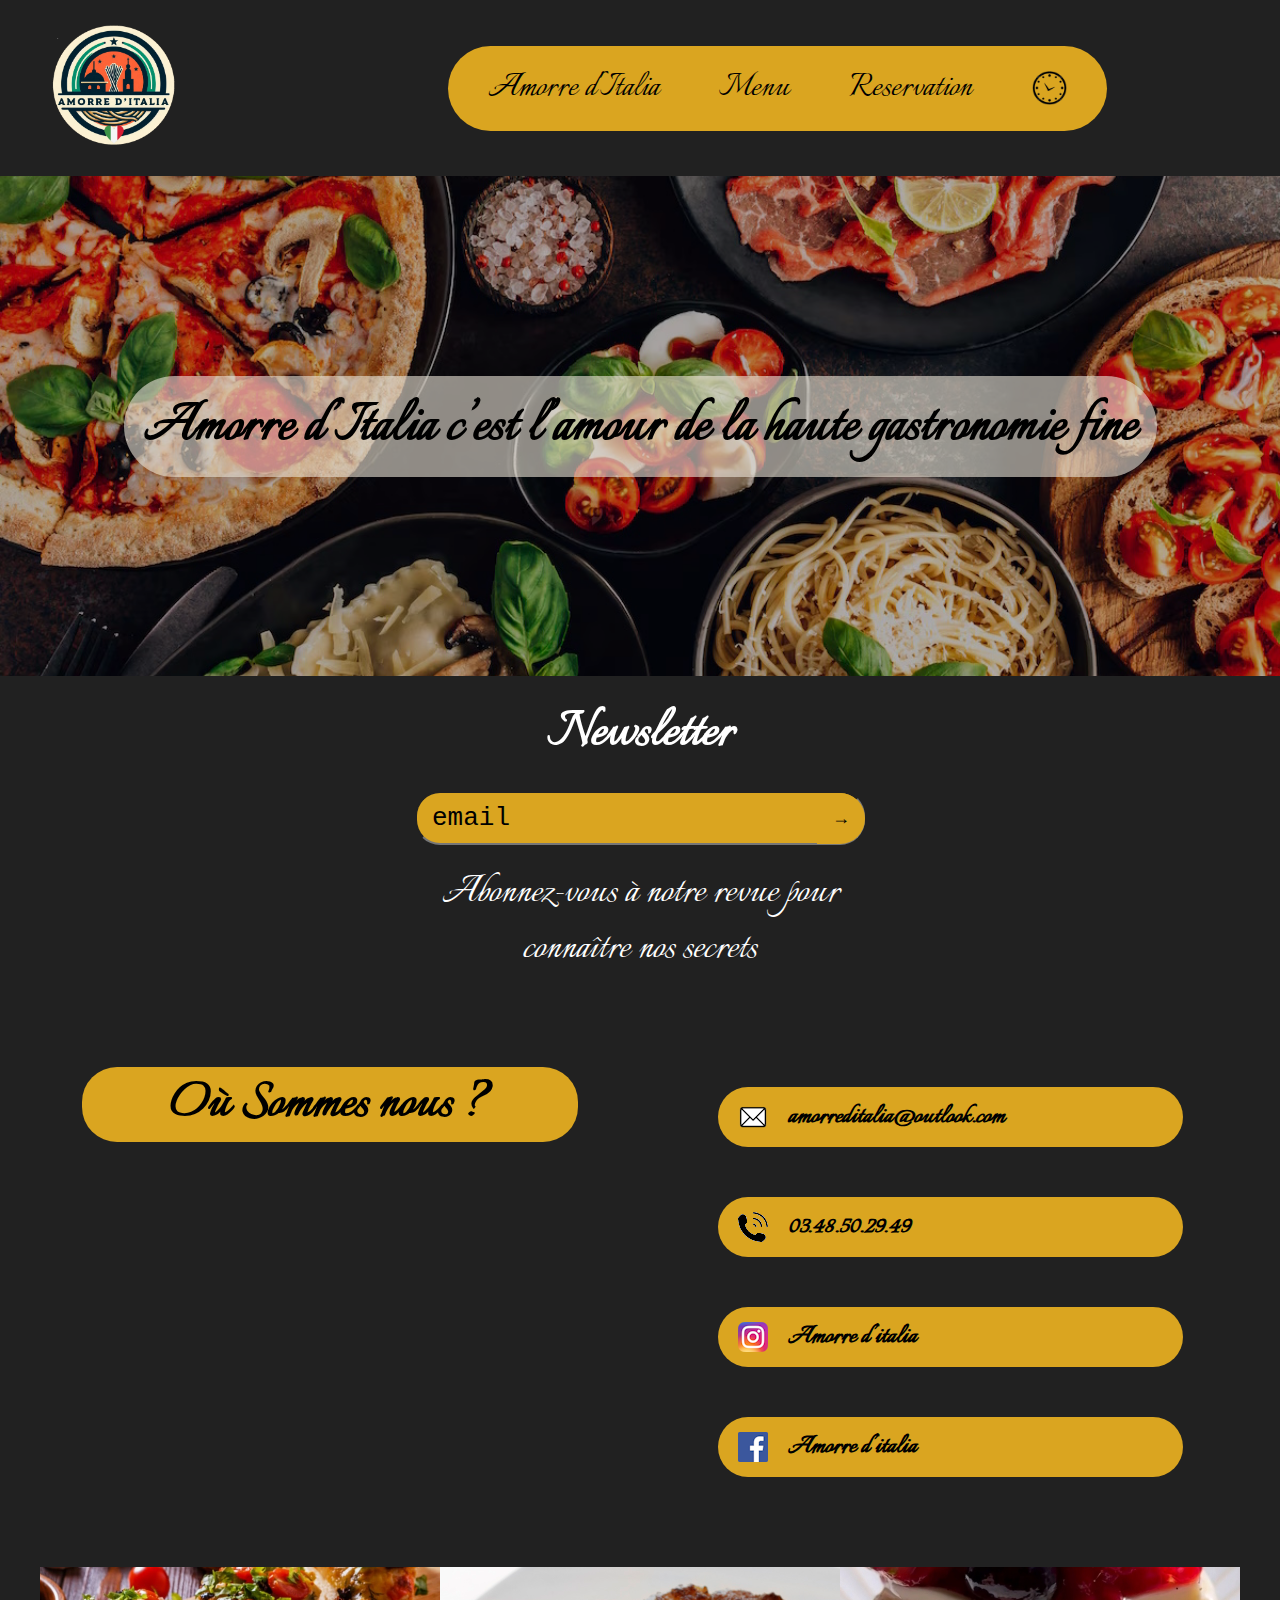
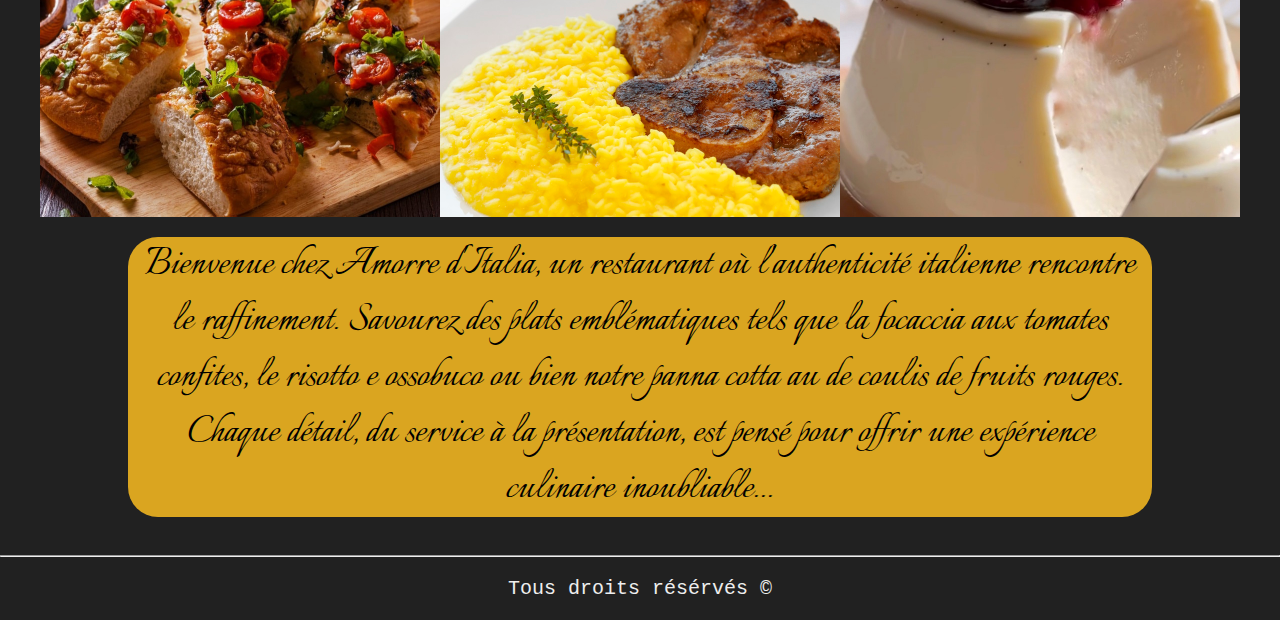
<file: index.html>
<!DOCTYPE html>
<html lang="en">

<head>
    <meta charset="UTF-8">
    <script async src="https://pagead2.googlesyndication.com/pagead/js/adsbygoogle.js?client=ca-pub-5502036988335568"
     crossorigin="anonymous"></script>
    <meta name="viewport" content="width=device-width, initial-scale=1.0">
    <link rel="stylesheet" href="css/index.css">
    <link rel="icon" href="img/logo.png" type="image/png">
    <title>Politique de Confidentialité</title>
</head>

<body>
    <header>
        <div class="logo"><a href="index.html"><img src="img/logo.png"></a></div>
        <div class="nav">
            <ul>
                <li><a href="index.html">Amorre d'Italia</a></li>
                <li><a href="menu.html">Menu</a></li>
                <li><a href="#" id="openModal">Reservation</a></li>
                <li><a href="#" id="horairesLink"><img src="img/horaires.png" class="horaire" alt="hotaires"></a></li>
            </ul>
        </div>

        <div id="reservationModal" class="modal">
            <div class="modal-content">
                <div class="x"><span class="close">&times;</span></div>
                <h2>Réserver une table</h2>
                <form id="reservationForm">
                    <label for="datetime">Choisissez une date et une heure:</label><br>
                    <input type="datetime-local" id="datetime" name="datetime"><br><br>
                    <button type="submit">Valider</button>
                </form>
            </div>
        </div>

        <div id="horairesPopup" class="popup">
            <p><strong>Horaires d'ouverture:</strong></p>
            <p>Lundi - Vendredi: <br> 11h - 22h</p>
            <p>Samedi: <br> 12h - 23h</p>
            <p>Dimanche: <br> 12h - 21h</p>
        </div>

        <div class="slider">
            <div class="slides">
                <div class="slide">
                    <img src="img/slide.jpg" alt="Image 1">
                    <h2>Amorre d’Italia c’est l’amour de la haute gastronomie fine</h2>
                </div>
                <div class="slide">
                    <img src="img/slide2.jpg" alt="Image 2">
                    <h2>Amore d'Italia c'est l'amour des produits frais et de qualité</h2>
                </div>
                <div class="slide">
                    <img src="img/slide3.jpg" alt="Image 3">
                    <h2>Amorre d'Italia c'est l'amour d'une très bonne experience culinaire</h2>
                </div>
            </div>
        </div>
    </header>

    <div class="newsletter">
        <h3>Newsletter</h3>
        
        <form action="submit">
            <div class="group">
                <input type="email" id="email" name="email" placeholder="email" required>
                <button>→</button>
            </div>
            <p class="np">Abonnez-vous à notre revue pour connaître nos secrets</p>
        </form>

    </div>

    <div class="page">
        <div class="map">
            <h2>Où Sommes nous ?</h2>
            <iframe
                src="https://www.google.com/maps/embed?pb=!1m18!1m12!1m3!1d972.6892746750551!2d3.170737899906965!3d50.69465950077508!2m3!1f0!2f0!3f0!3m2!1i1024!2i768!4f13.1!3m3!1m2!1s0x47c328e93b82d557%3A0x8884df0eb1ac375f!2s3%20Rue%20des%20%C3%89coles%2C%2059100%20Roubaix!5e1!3m2!1sfr!2sfr!4v1720720588240!5m2!1sfr!2sfr">
            </iframe>
        </div>
        <div class="social">
            <a href="mailto:amorreditalia@outlook.com">
                <h3><img src="img\mail.png"> amorreditalia@outlook.com</h3>
            </a>
            <a href="tel:+3348502949">
                <h3><img src="img/tel.png"> 03.48.50.29.49</h3>
            </a>
            <a href="https://www.instagram.com/amorreditalia" target="_blank">
                <h3><img src="img/ig.png">Amorre d’italia</h3>
            </a>
            <a href="https://www.facebook.com/amorreditalia" target="_blank">
                <h3><img src="img/fb.png">Amorre d’italia</h3>
            </a>
        </div>
    </div>
    <div class="galerie">
        <div class="plats">
            <img src="img/focacia.jpg" alt="Image 1" class="imgplat">
            <img src="img/risoto.jpg" alt="Image 2" >
            <img src="img/panna.jpg" alt="Image 3" class="imgplat">
        </div>
        <div class="description">
            Bienvenue chez Amorre d'Italia, un restaurant où l'authenticité italienne rencontre le raffinement. 
            Savourez des plats emblématiques tels que la focaccia aux tomates confites, le risotto e ossobuco ou bien notre 
            panna cotta au de coulis de fruits rouges. Chaque détail, du service à 
            la présentation, est pensé pour offrir une expérience culinaire inoubliable...
        </div>
    </div>
    <script src="js/index.js"></script>
</body>
<footer>
    <hr>
    <div class="p">
        Tous droits résérvés ©
    </div>
    <div>
        <a href=""></a>
    </div>
</footer>

</html>
</file>
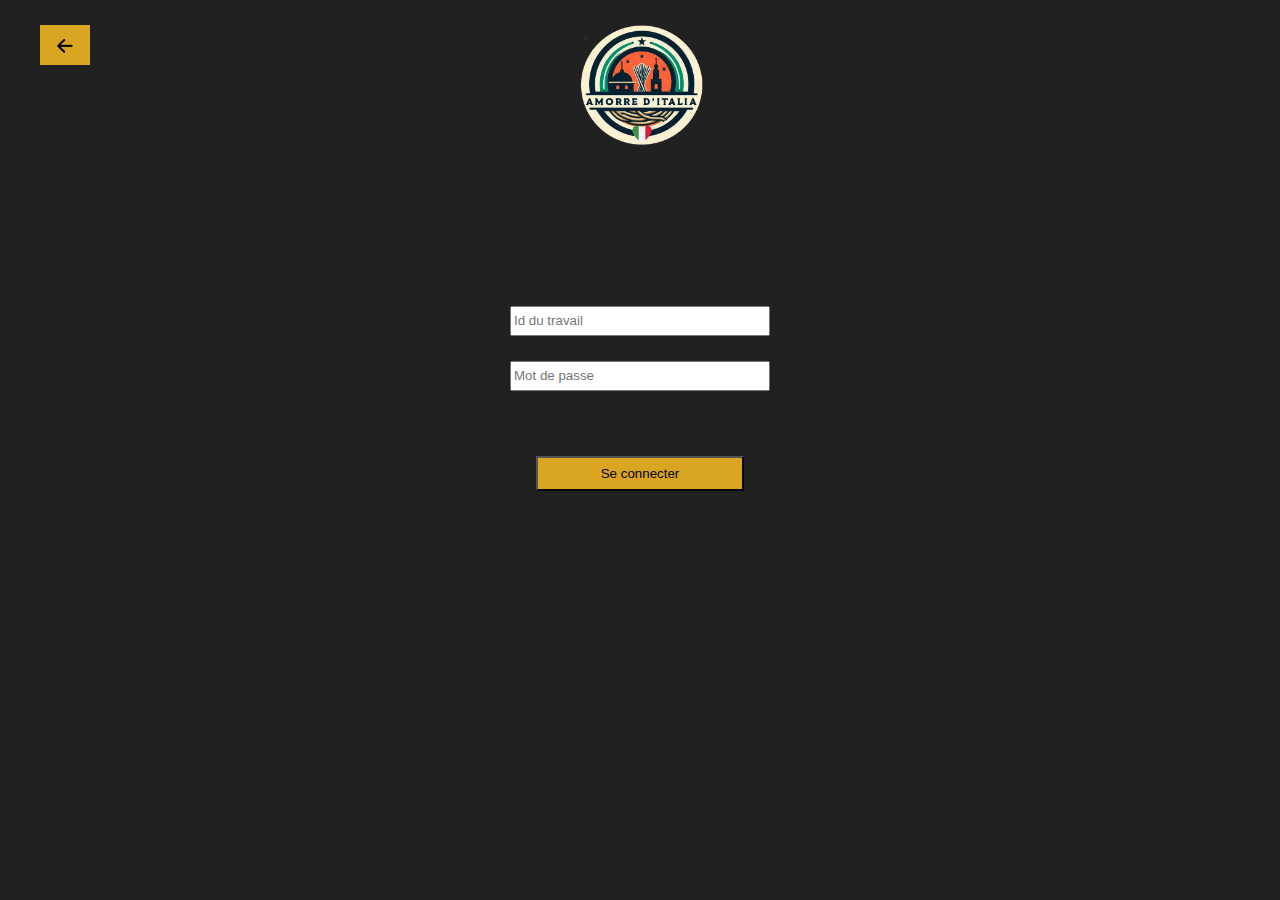
<file: connexion.html>
<!DOCTYPE html>
<html lang="en">

<head>
    <meta charset="UTF-8">
    <meta name="viewport" content="width=device-width, initial-scale=1.0">
    <link rel="stylesheet" href="css\connexion.css">
    <link rel="icon" href="img/logo.png" type="imglogo.png">
    <title>Amorre d'Italia</title>
</head>

<body>
    <header>
        <a href="index.html" class="arriere"><img src="img/arriere.png" alt="arriere"></a>
        <div class="logo"><a href="index.html"><img src="img/logo.png"></div></a>

    </header>
    <div>

    </div>
    <div class="page">

        <form action="/ton-action-de-connexion" method="post">
            <div class="form-group">
                <input type="email" id="identifiant" name="identifiant" placeholder="Id du travail" required>
            </div>
            <div class="form-group">
                <input type="password" id="motdepasse" name="motdepasse" placeholder="Mot de passe" required>
            </div>
            <button type="submit">Se connecter</button>
        </form>

    </div>
</body>

</html>
</file>
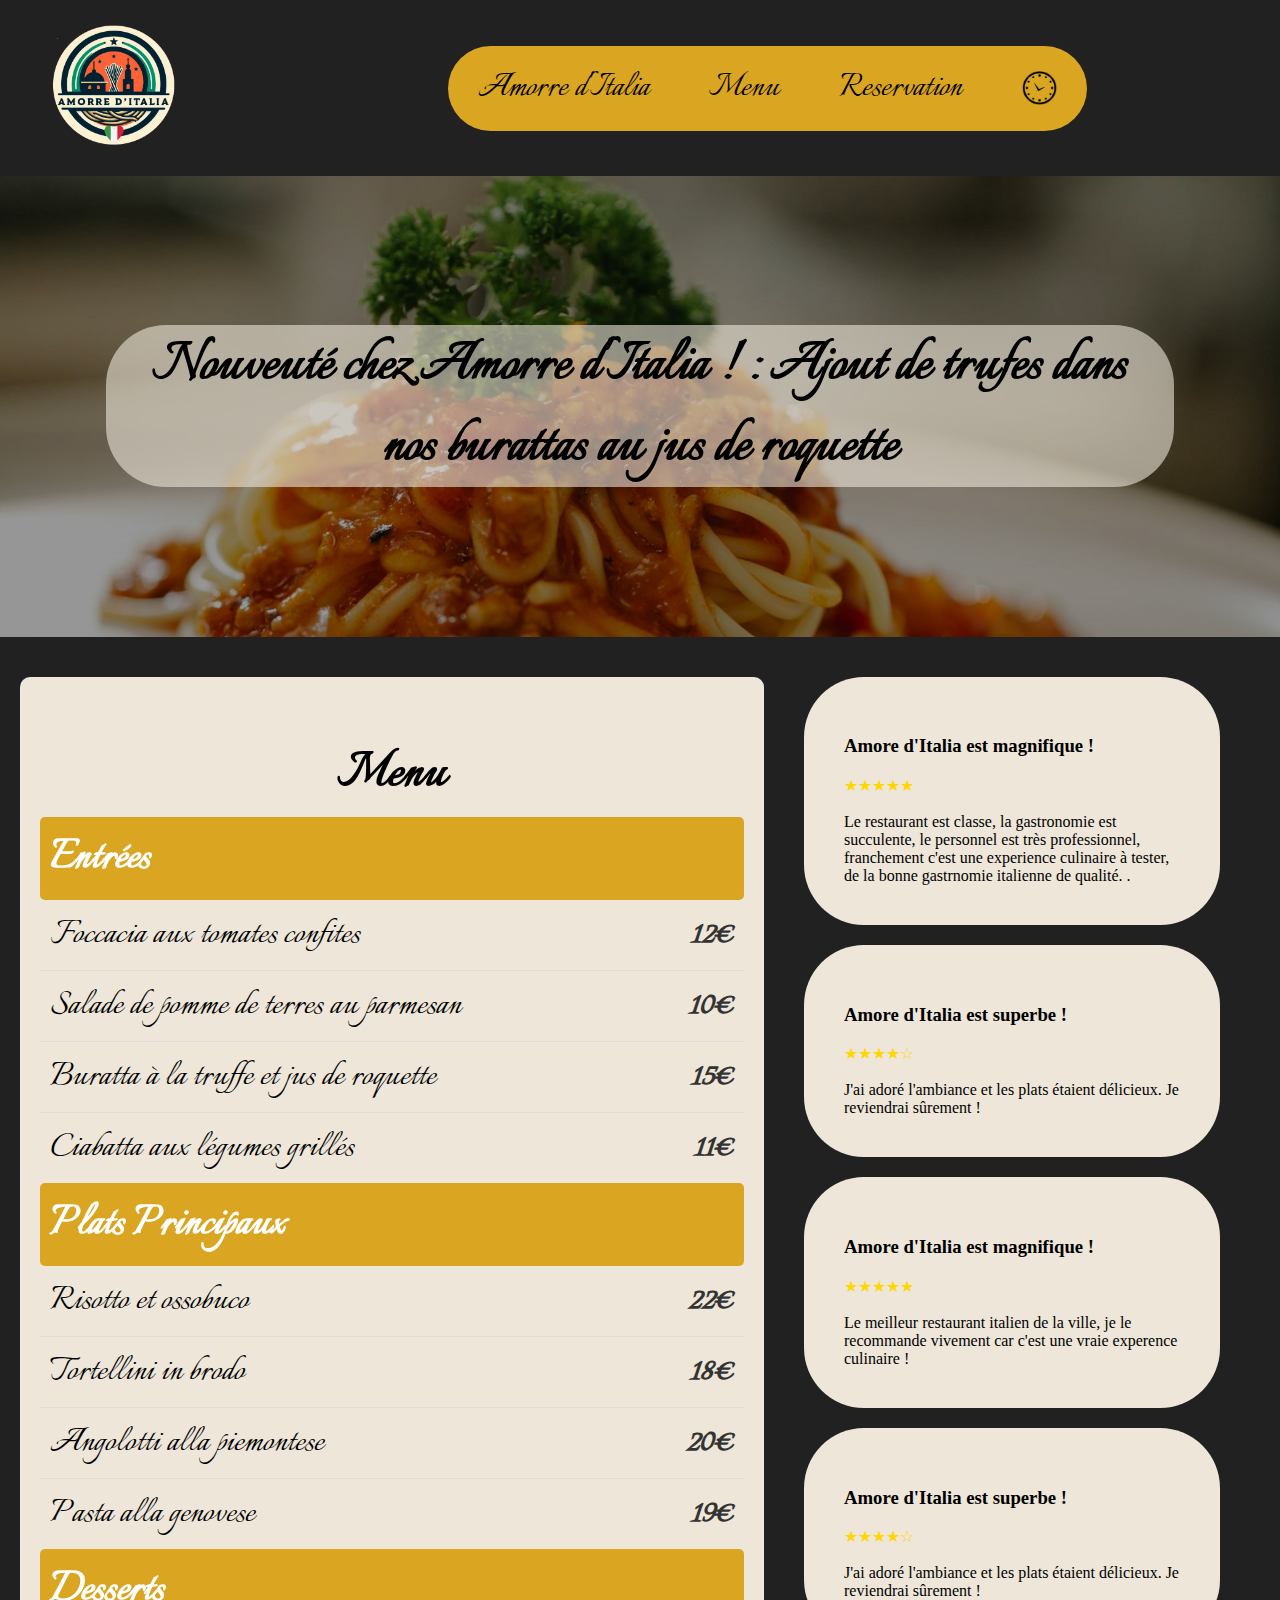
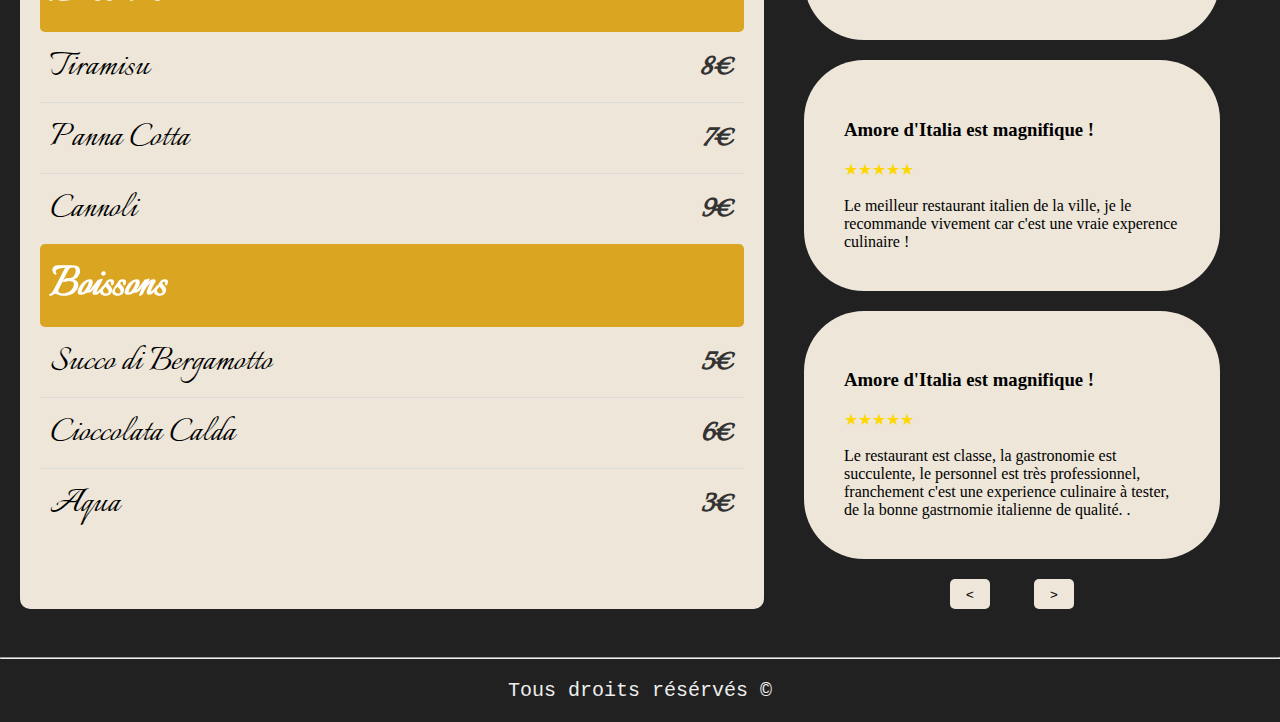
<file: menu.html>
<!DOCTYPE html>
<html lang="en">

<head>
    <meta charset="UTF-8">
    <meta name="viewport" content="width=device-width, initial-scale=1.0">
    <link rel="stylesheet" href="css/menu.css">
    <link rel="icon" href="img/logo.png" type="imglogo.png">
    <title>Amorre d'Italia</title>
</head>

<body>
    <header>
        <div class="logo"><a href="index.html"><img src="img/logo.png"></a></div>
        <div class="nav">
            <ul>
                <li><a href="index.html">Amorre d'Italia</a></li>
                <li><a href="menu.html">Menu</a></li>
                <li><a href="#" id="openModal">Reservation</a></li>
                <li><a href="#" id="horairesLink"><img src="img/horaires.png" class="horaire" alt="hotaires"></a></li>
            </ul>
        </div>
        <div id="reservationModal" class="modal">
            <div class="modal-content">
                <div class="x"><span class="close">&times;</span></div>
                <h2>Réserver une table</h2>
                <form id="reservationForm">
                    <label for="datetime">Choisissez une date et une heure:</label><br>
                    <input type="datetime-local" id="datetime" name="datetime"><br><br>
                    <button type="submit">Valider</button>
                </form>
            </div>
        </div>

        <div id="horairesPopup" class="popup">
            <p><strong>Horaires d'ouverture:</strong></p>
            <p>Lundi - Vendredi: <br> 11h - 22h</p>
            <p>Samedi: <br> 12h - 23h</p>
            <p>Dimanche: <br> 12h - 21h</p>
        </div>

    </header>
    <div class="banniere">
        <h1>Nouveuté chez Amorre d'Italia ! : Ajout de trufes dans nos burattas au jus de roquette</h1>
    </div>
    <div class="page">
        <div class="menu">
            <h1>Menu</h1>
            <div class="menu-section">
                <h2>Entrées</h2>
                <ul>
                    <li><span>Foccacia aux tomates confites</span><span class="price">12€</span></li>
                    <li><span>Salade de pomme de terres au parmesan</span><span class="price">10€</span></li>
                    <li><span>Buratta à la truffe et jus de roquette</span><span class="price">15€</span></li>
                    <li><span>Ciabatta aux légumes grillés</span><span class="price">11€</span></li>
                </ul>
            </div>
            <div class="menu-section">
                <h2>Plats Principaux</h2>
                <ul>
                    <li><span>Risotto et ossobuco</span><span class="price">22€</span></li>
                    <li><span>Tortellini in brodo</span><span class="price">18€</span></li>
                    <li><span>Angolotti alla piemontese</span><span class="price">20€</span></li>
                    <li><span>Pasta alla genovese</span><span class="price">19€</span></li>
                </ul>
            </div>
            <div class="menu-section">
                <h2>Desserts</h2>
                <ul>
                    <li><span>Tiramisu</span><span class="price">8€</span></li>
                    <li><span>Panna Cotta</span><span class="price">7€</span></li>
                    <li><span>Cannoli</span><span class="price">9€</span></li>
                </ul>
            </div>
            <div class="menu-section">
                <h2>Boissons</h2>
                <ul>
                    <li><span>Succo di Bergamotto</span><span class="price">5€</span></li>
                    <li><span>Cioccolata Calda</span><span class="price">6€</span></li>
                    <li><span>Aqua</span><span class="price">3€</span></li>
                </ul>
            </div>
        </div>
        
        
        <div class="content">
            <div class="review">
                <h3>Amore d'Italia est magnifique !</h3>
                <div class="stars">★★★★★</div><br>
                <div class="review-text">Le restaurant est classe, la gastronomie est succulente, le personnel est très professionnel, franchement c'est une experience culinaire à tester, de la bonne gastrnomie italienne de qualité. .</div>
            </div>
            <div class="review">
                <h3>Amore d'Italia est superbe !</h3>
                <div class="stars">★★★★☆</div><br>
                <div class="review-text">J'ai adoré l'ambiance et les plats étaient délicieux. Je reviendrai sûrement !</div>
            </div>
            <div class="review">
                <h3>Amore d'Italia est magnifique !</h3>
                <div class="stars">★★★★★</div><br>
                <div class="review-text">Le meilleur restaurant italien de la ville, je le recommande vivement car c'est une vraie experence culinaire !</div>
            </div>
            <div class="review">
                <h3>Amore d'Italia est superbe !</h3>
                <div class="stars">★★★★☆</div><br>
                <div class="review-text">J'ai adoré l'ambiance et les plats étaient délicieux. Je reviendrai sûrement !</div>
            </div>
            <div class="review">
                <h3>Amore d'Italia est magnifique !</h3>
                <div class="stars">★★★★★</div><br>
                <div class="review-text">Le meilleur restaurant italien de la ville, je le recommande vivement car c'est une vraie experence culinaire !</div>
            </div>
            <div class="review">
                <h3>Amore d'Italia est magnifique !</h3>
                <div class="stars">★★★★★</div><br>
                <div class="review-text">Le restaurant est classe, la gastronomie est succulente, le personnel est très professionnel, franchement c'est une experience culinaire à tester, de la bonne gastrnomie italienne de qualité. .</div>
            </div>
            <div class="review">
                <h3>Amore d'Italia est superbe !</h3>
                <div class="stars">★★★★☆</div><br>
                <div class="review-text">J'ai adoré l'ambiance et les plats étaient délicieux. Je reviendrai sûrement !</div>
            </div>
            <div class="review">
                <h3>Amore d'Italia est magnifique !</h3>
                <div class="stars">★★★★★</div><br>
                <div class="review-text">Le meilleur restaurant italien de la ville, je le recommande vivement car c'est une vraie experence culinaire !</div>
            </div>
            <div class="review">
                <h3>Amore d'Italia est magnifique !</h3>
                <div class="stars">★★★★★</div><br>
                <div class="review-text">Le meilleur restaurant italien de la ville, je le recommande vivement car c'est une vraie experence culinaire !</div>
            </div>
            <div class="review">
                <h3>Amore d'Italia est magnifique !</h3>
                <div class="stars">★★★★★</div><br>
                <div class="review-text">Le restaurant est classe, la gastronomie est succulente, le personnel est très professionnel, franchement c'est une experience culinaire à tester, de la bonne gastrnomie italienne de qualité. .</div>
            </div>
            <div class="review">
                <h3>Amore d'Italia est superbe !</h3>
                <div class="stars">★★★★☆</div><br>
                <div class="review-text">J'ai adoré l'ambiance et les plats étaient délicieux. Je reviendrai sûrement !</div>
            </div>
            <div class="review">
                <h3>Amore d'Italia est magnifique !</h3>
                <div class="stars">★★★★★</div><br>
                <div class="review-text">Le meilleur restaurant italien de la ville, je le recommande vivement car c'est une vraie experence culinaire !</div>
            </div>
            <div class="navigation">
                <button id="prev-review"><</button>
                <button id="next-review">></button>
            </div>
        </div>
    </div>
    
    <script src="js/menu.js"></script>
</body>
<footer>
    <hr>
    <div class="p">
        Tous droits résérvés ©
    </div>
    
</footer>

</html>
</file>
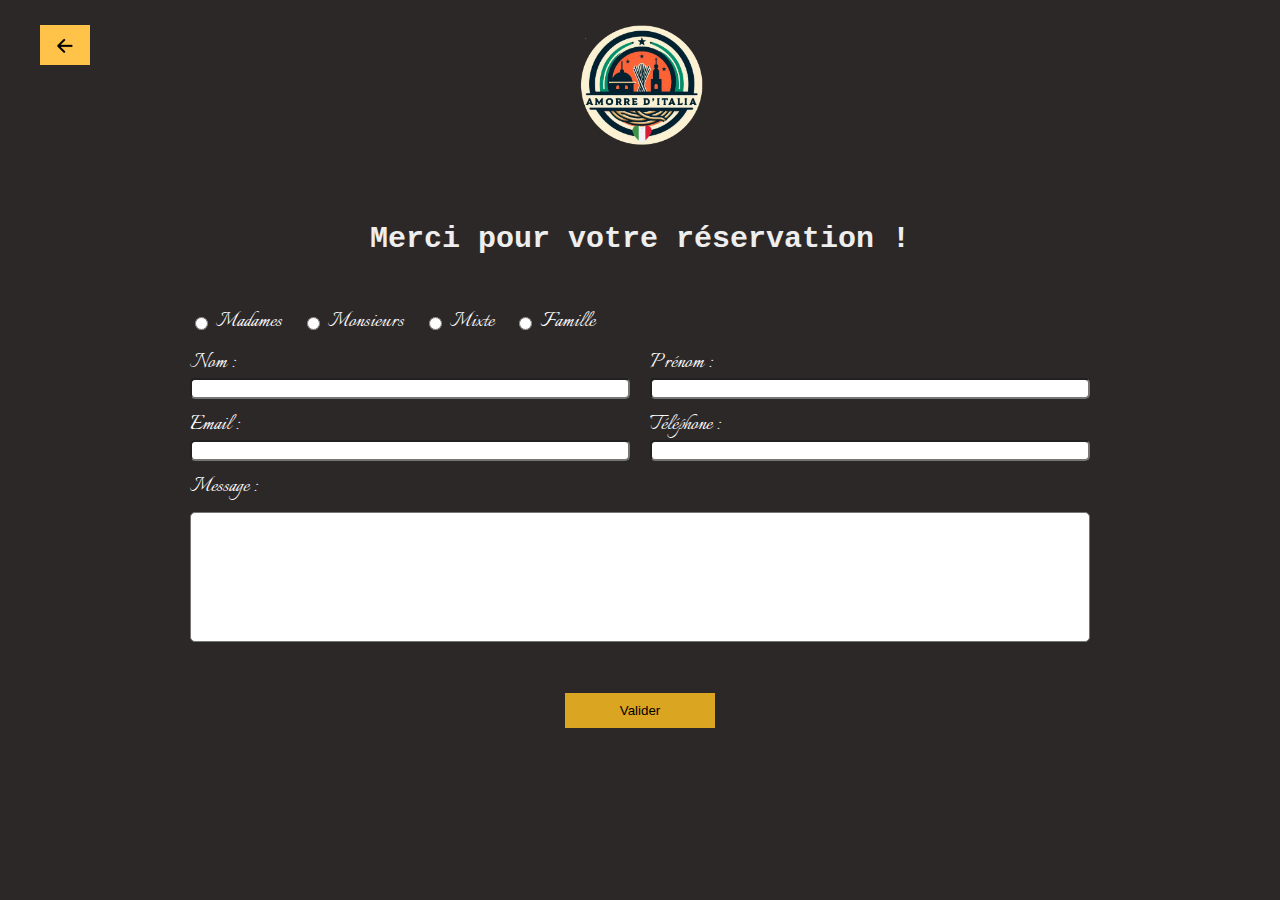
<file: reservation.html>
<!DOCTYPE html>
<html lang="en">

<head>
    <meta charset="UTF-8">
    <meta name="viewport" content="width=device-width, initial-scale=1.0">
    <link rel="stylesheet" href="css\reservation.css">
    <link rel="icon" href="img/logo.png" type="imglogo.png">
    <title>Amorre d'Italia</title>
</head>

<body>
    <header>
        <a href="index.html" class="arriere"><img src="img/arriere.png" alt="arriere"></a>
        <div class="logo"><a href="index.html"><img src="img/logo.png"></div></a>

    </header>
    <div>

    </div>
    <div class="page">
        <div class="message">
            <h2>Merci pour votre réservation !</h2>
            <p id="reservationMessage"></p>
        </div>


        <form action="#" method="post">

            <div class="radio-group">
                <label for="choix1">
                    <input type="radio" id="choix1" name="choix" value="choix1" required>
                    Madames
                </label>
                <label for="choix2">
                    <input type="radio" id="choix2" name="choix" value="choix2">
                    Monsieurs
                </label>
                <label for="choix3">
                    <input type="radio" id="choix3" name="choix" value="choix3">
                    Mixte
                </label>
                <label for="choix4">
                    <input type="radio" id="choix4" name="choix" value="choix4">
                    Famille
                </label>
            </div>

            <div class="input-group">
                <label for="nom">Nom :
                    <input type="text" id="nom" name="nom" required maxlength="50" minlength="3">
                </label>
                <label for="prenom">Prénom :
                    <input type="text" id="prenom" name="prenom" required maxlength="50" minlength="3">
                </label>
            </div>

            <div class="input-group">
                <label for="email">Email :
                    <input type="email" id="email" name="email" required>
                </label>
                <label for="telephone">Téléphone :
                    <input type="tel" id="telephone" name="telephone" required pattern="[0-9]{10}">
                </label>
            </div>

            <label for="message">Message :</label>
            <textarea id="message" name="message" minlength="10"></textarea><br>
            <div class="valider">
                <button type="submit">Valider</button>
            </div>
        </form>

    </div>
    <script src="js/reservation.js"></script>
</body>

</html>
</file>
<file: css/index.css>
@import url('https://fonts.googleapis.com/css2?family=Italianno&display=swap');


* {
    box-sizing: border-box;
}


body {
    background-color: #212121;
    margin: 0;
}


header {
    display: flex;
    align-items: center;
    flex-wrap: wrap;
}


.logo {
    width: 35%;
}

.logo a {
    display: inline-block;
    width: 125px;
    height: auto;
}
.logo img {
    display: block; 
    width: 125px;
    height: auto;
    margin: 25px 50px;
}


.nav {
    display: flex;
    height: 85px;
    background-color: goldenrod ;
    border-radius: 60px;
    padding: 0 20px;
}
.nav ul {
    align-items: center;
    flex-direction: row;
    align-items: center;
    justify-content: center;
    list-style-type: none;
    padding: 0;
    margin: 0;
    display: flex;
    justify-content: center;
    align-items: center;
}
.nav ul li {
    margin-right: 20px;
}
.nav ul li:last-child {
    margin-right: 0;
}
.nav ul li a {
    text-decoration: none;
    color: inherit;
    display: flex;
    align-items: center;
    padding: 0 20px;
    font-family: "italianno", "sans-serif";
    font-size: 39px;
}
.nav ul li img.horaire {
    width: 35px;
    height: auto;
}
.nav ul li img.connexion {
    width: 30px;
    height: auto;
}


.modal {
    display: none; 
    position: absolute; 
    z-index: 1;
    background-color: transparent;
}
.modal-content {
    font-family: "italianno", "sans-serif";
    font-size: 25px;
    text-align: center;
    display: flex;
    align-items: center;
    flex-direction: column;
    background-color: #dfc99e;
    padding: 0 15px;
    border-radius: 20px;
    box-shadow: 0px 4px 8px rgba(0, 0, 0, 0.2);
}
.modal-content h2 {
    margin: 0;
}
.x {
    margin-left: auto;
}
.close {
    color: #000000;
    font-size: 28px;
    font-weight: bold;
    cursor: pointer;
}
.close:hover,
.close:focus {
    color: black;
    text-decoration: none;
    cursor: pointer;
}
#reservationForm button {
    padding: 5px;
    border: none;
    border-radius: 5px;
    background-color: #C8A764;
    color: white;
    cursor: pointer;
}


.popup {
    font-family:"sans-serif";
    display: none;
    position: absolute;
    margin-top: 10px;
    background-color: #dfc99e;
    padding: 10px;
    border-radius: 10px;
    z-index: 1000;
}
.popup p {
    margin: 5px 0;
}


.slider {
    display: flex;
    height: 500px;
    overflow: hidden;
}
.slides {
    display: flex;
    transition: transform 0.5s ease-in-out;
}
.slide {
    min-width: 100%;
    height: 100%;
    display: flex;
    justify-content: center;
    align-items: center;
    position: relative;
}
.slide img {
    width: 100%;
    height: 100%;
    object-fit: cover;
}
.slide::after {
    content: "";
    position: absolute;
    top: 0;
    left: 0;
    width: 100%;
    height: 100%;
    background-color: rgba(0, 0, 0, 0.3);
    pointer-events: none;
}
.slide h2 {
    margin: 0 20px;
    position: absolute;
    color: rgb(0, 0, 0);
    background-color: rgba(237, 230, 217, 0.6);
    padding: 10px 20px;
    text-align: center;
    font-family: "italianno", 'sans-serif';
    font-size: 65px;
    z-index: 1;
    border-radius: 60px;
}



.newsletter {
    width: 450px;
    margin: 10px auto;
    text-align: center;
}
.newsletter h3 {
    color: white;
    font-family: italianno;
    font-size: 60px;
    margin: 20px 0;
}
.np {
    color: white;
    font-family: italianno;
    font-size: 45px;
    margin: 20px 0;
}
.group {
    position: relative;
    display: flex;
    align-items: center;
    justify-content: center;
    width: 100%;
}
.group input {
    width: 100%;
    padding: 10px 50px 10px 15px;
    border-radius: 25px;
    font-size: 26px;
    background-color: goldenrod;
    font-family: 'Courier New', Courier, monospace;
}
::placeholder {
    color: black;
}
.group button {
    position: absolute;
    right: 0;
    height: 95%;
    background-color: goldenrod;
    border: none;
    border-radius: 0 25px 25px 0;
    padding: 0 15px;
    font-size: 18px;
    cursor: pointer;
    color: #000000;
}



.page {
    display: flex;
    padding: 20px;
}


.map {
    display: flex;
    justify-content: center;
    align-items: center;
    flex-direction: column;
    padding: 0 5%;
    width: 50%;
}
.map h2 {
    display: flex;
    justify-content: center;
    text-align: center;
    font-family: "italianno", "sans-serif";
    font-size: 60px;
    background-color: goldenrod;
    width: 100%;
    border-radius: 35px;
    margin-bottom: 15px;
}
iframe {
    display: flex;
    margin: 0 20px 40px 20px;
    justify-content: center;
    width: 100%;
    height: 350px;
    border: 0;
}


.social {
    display: flex;
    flex-direction: column;
    align-items: center;
    justify-content: center;
    width: 50%;
    height: auto;
    margin-bottom: 50px;
}
.social a {
    display: flex;
    align-items: center;
    justify-content: center;
    text-decoration: none;
    color: inherit;
    width: 75%;
    margin-top: 50px;
    height: 60px;
}
.social h3 {
    display: flex;
    align-items: center;
    font-family: "italianno", "sans-serif";
    font-size: 30px;
    background-color: goldenrod;
    border-radius: 35px;
    width: 100%;
    height: 100%;
}
.social img {
    margin: 0 20px;
}




.galerie {
    display: flex;
    flex-direction: column;
    align-items: center;
    width: 100%;
}

.plats {
    display: flex;
    flex-wrap: wrap;
    justify-content: center;
    margin-bottom: 20px;
}

.plats img {
    max-width: 100%;
    height: auto;
    width: 400px;
}
.description {
    text-align: center;
    padding: 0 15px;
    background-color: goldenrod;
    border-radius: 30px;
    font-family: italianno;
    font-size: 45px;
    width: 80%;
    margin-bottom: 30px;
}





.p {
    color: #EEE;
    font-size: 20px;
    font-family: 'Courier New', Courier, monospace;
    text-align: center;
    margin: 20px 0px;
}

@media screen and (max-width: 1220px) {
    .imgplat{
        display: none;
    }
}


@media screen and (max-width: 1100px) {
    header {
        flex-direction: column;
        align-items: center;
    }

    .logo {
        width: auto;
    }

    .logo img {
        margin: 20px 0;
    }

    .nav {
        height: 70px;
        padding: 0 5px;
    }
    .nav ul li {
        margin: 0;
    }
    .nav ul li a {
        text-align: center;
        font-size: 29px;
        padding: 0 10px;
    }
    .popup {
        left: auto;
        right: 0px;
    }
    .popup p{
        font-size: 14px;
    }
    .slider {
        margin-top: 20px;
    }
    .slide h1 {
        padding: 0 20px;
        font-size: 41px;
    }
    .page {
        flex-direction: column;
        align-items: center;
        justify-content: center;
    }
    .map {
        flex-direction: column;
        align-items: center;
        height: auto;
    }
    .map h2 {
        font-size: 30px;
        padding: 5px 15px;
        width: 90%;
        text-align: center;
        margin-bottom: 5px;
    }
    iframe {
        margin: 5%;
        height: 400px;
    }
    .map, .social {
        width: 100%;
    }
    .social {
        height: auto;
    }
    .plats {
        flex-direction: column;
        align-items: center;
    }
    .plats img {
        width: 100%;
        max-width: 350px;
    }
    .description {
        font-size: 36px;
    }
}
</file>
<file: css/menu.css>
@import url('https://fonts.googleapis.com/css2?family=Italianno&display=swap');


* {
    box-sizing: border-box;
}


body {
    background-color: #212121;
    margin: 0;
}


header {
    display: flex;
    align-items: center;
    flex-wrap: wrap;
}


.logo {
    width: 35%;
}
.logo a {
    display: inline-block;
    width: 125px;
    height: auto;
}
.logo img {
    display: block; 
    width: 125px;
    height: auto;
    margin: 25px 50px;
}


.nav {
    display: flex;
    height: 85px;
    background-color: goldenrod;
    border-radius: 60px;
    padding: 0 10px;
}
.nav ul {
    align-items: center;
    flex-direction: row;
    align-items: center;
    justify-content: center;
    list-style-type: none;
    padding: 0;
    margin: 0;
    display: flex;
    justify-content: center;
    align-items: center;
}
.nav ul li {
    margin-right: 20px;
}
.nav ul li:last-child {
    margin-right: 0;
}
.nav ul li a {
    text-decoration: none;
    color: inherit;
    display: flex;
    align-items: center;
    padding: 0 20px;
    font-family: "italianno", "sans-serif";
    font-size: 39px;
}
.nav ul li img.horaire {
    width: 35px;
    height: auto;
}
.nav ul li img.connexion {
    width: 30px;
    height: auto;
}


.modal {
    display: none; 
    position: absolute; 
    z-index: 1;
    background-color: transparent;
}
.modal-content {
    font-family: "italianno", "sans-serif";
    font-size: 25px;
    text-align: center;
    display: flex;
    align-items: center;
    flex-direction: column;
    background-color: #dfc99e;
    padding: 0 15px;
    border-radius: 20px;
    box-shadow: 0px 4px 8px rgba(0, 0, 0, 0.2);
}
.modal-content h2 {
    margin: 0;
}
.x {
    margin-left: auto;
}
.close {
    color: #000000;
    font-size: 28px;
    font-weight: bold;
    cursor: pointer;
}
.close:hover,
.close:focus {
    color: black;
    text-decoration: none;
    cursor: pointer;
}
#reservationForm button {
    padding: 5px;
    border: none;
    border-radius: 5px;
    background-color: goldenrod;
    color: white;
    cursor: pointer;
}


.popup {
    font-family:"sans-serif";
    display: none;
    position: absolute;
    margin-top: 10px;
    background-color: #dfc99e;
    padding: 10px;
    border-radius: 10px;
    z-index: 1000;
}
.popup p {
    margin: 5px 0;
}


.banniere {
    display: flex;
    justify-content: center;
    width: 100%;
    padding: 8.25%;
    background-image: url("../img/menudujour.jpg");
    background-size: cover;
    box-shadow: inset 0 0 0 1000px rgba(0, 0, 0, 0.4);
}
.banniere h1 {
    text-align: center;
    background-color: rgba(237, 230, 217, 0.6);
    font-family: "italianno", 'sans-serif';
    font-size: 65px;
    padding: 0 40px;
    border-radius: 60px;
}





.page {
    display: flex;
    padding: 20px;
}


.menu {
    width: 60%;
    margin: 20px auto;
    padding: 20px;
    background-color: rgb(237, 230, 217);
    border-radius: 10px;
    font-family: 'Italianno', cursive;
}
.menu h1 {
    text-align: center;
    color: #000000;
    margin-bottom: 5px;
    font-size: 60px;
}
.menu-section h2 {
    background-color: goldenrod;
    color: #ffffff;
    padding: 10px;
    border-radius: 5px;
    margin: 0;
    font-size: 50px;
}
.menu-section ul {
    list-style-type: none;
    padding: 0;
    margin: 0;
    font-size: 40px;
}
.menu-section ul li {
    display: flex;
    justify-content: space-between;
    padding: 10px;
    border-bottom: 1px solid #ddd;
}
.menu-section ul li:last-child {
    border-bottom: none;
}
.menu-section .price {
    font-weight: bold;
    color: #333;
    font-size: 40px;
}


.content {
    display: flex;
    align-items: center;
    flex-direction: column;
    width: 40%;
    padding: 20px 40px;
    color: rgb(0, 0, 0);
}
.review {
    background-color: rgba(237, 230, 217);
    margin-bottom: 20px;
    border-radius: 60px;
    padding: 40px;
}
.hidden {
    display: none;
}
.stars {
    color: gold;
}
#prev-review, #next-review {
    width: 40px;
    height: 30px;
    background-color: rgba(237, 230, 217);
    margin: 0 20px;
    cursor: pointer;
    border: none;
    border-radius: 5px;
}


.p {
    color: #EEE;
    font-size: 20px;
    font-family: 'Courier New', Courier, monospace;
    text-align: center;
    margin: 20px 0px;
}


@media screen and (max-width: 1100px) {
    header {
        flex-direction: column;
        align-items: center;
    }
    .logo {
        width: auto;
    }
    .logo img {
        margin: 20px 0;
    }
    .nav {
        height: 70px;
        padding: 0 5px;
    }
    .nav ul li {
        margin: 0;
    }
    .nav ul li a {
        text-align: center;
        font-size: 29px;
        padding: 0 10px;
    }
    .popup {
        left: auto;
        right: 0px;
    }
    .popup p {
        font-size: 14px;
    }
    .banniere {
        margin-top: 20px;
    }
    .banniere h1 {
        padding: 0 20px;
        font-size: 41px;
    }
    .page {
        display: flex;
        flex-direction: column;
        align-items: center;
        justify-content: center;
        padding: 10px 0;
    }
    .menu {
        padding: 10px;
        width: 95%;
    }
    .menu-section h2 {
        font-size: 2.5em;
    }
    .menu-section ul li {
        font-size: 0.9em;
    }
    .menu-section .price {
        font-size: 30px;
    }
    .content {
        padding: 15px;
        width: 100%;
    }
    .review {
        padding: 25px 35px;
    }
    
}
</file>
